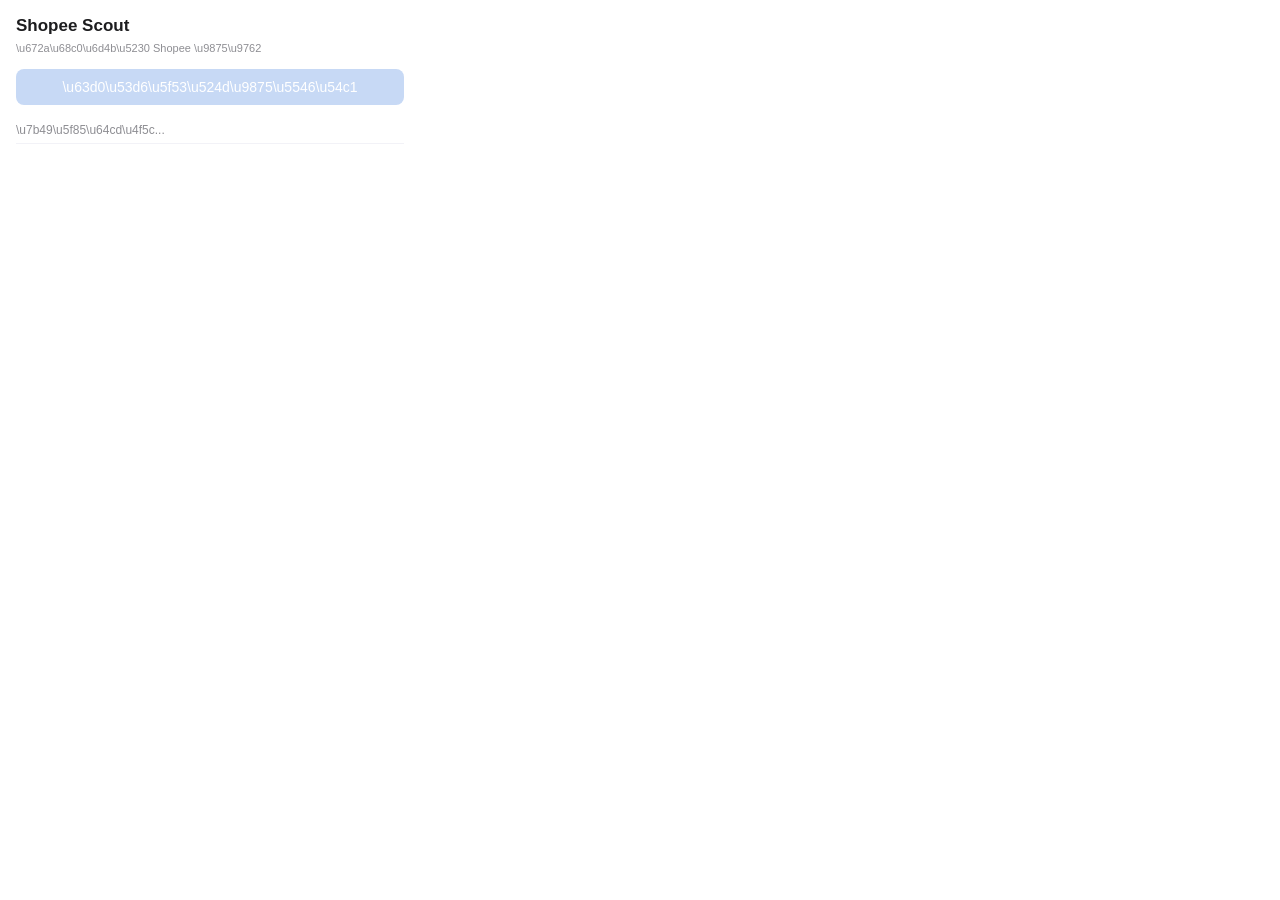
<file: extension/popup/popup.html>
<!DOCTYPE html>
<html>
<head>
  <meta charset="UTF-8">
  <title>Shopee Scout</title>
  <link rel="stylesheet" href="popup.css">
</head>
<body>
  <div class="app">
    <div class="header">
      <h2>Shopee Scout</h2>
      <span id="urlDisplay" class="url-hint">\u672a\u68c0\u6d4b\u5230 Shopee \u9875\u9762</span>
    </div>
    <div class="actions">
      <button id="extractBtn" disabled class="btn-primary">\u63d0\u53d6\u5f53\u524d\u9875\u5546\u54c1</button>
    </div>
    <div id="status" class="status">\u7b49\u5f85\u64cd\u4f5c...</div>
    <div id="debugInfo" class="debug-box" style="display:none;"></div>
    <div id="resultArea" style="display:none;">
      <div class="summary">
        <span id="count">0</span> \u4ef6\u5546\u54c1
        <span id="sourceBadge" class="badge" style="display:none;"></span>
        <button id="exportBtn" class="btn-small">\u5bfc\u51fa CSV</button>
      </div>
      <div id="tableWrap">
        <table id="productTable">
          <thead>
            <tr>
              <th>#</th>
              <th>\u5546\u54c1\u540d</th>
              <th>\u4ef7\u683c</th>
              <th>\u9500\u91cf</th>
              <th>\u8bc4\u5206</th>
              <th>\u5730\u5740</th>
            </tr>
          </thead>
          <tbody id="tableBody"></tbody>
        </table>
      </div>
    </div>
  </div>
  <script src="popup.js"></script>
</body>
</html>
</file>
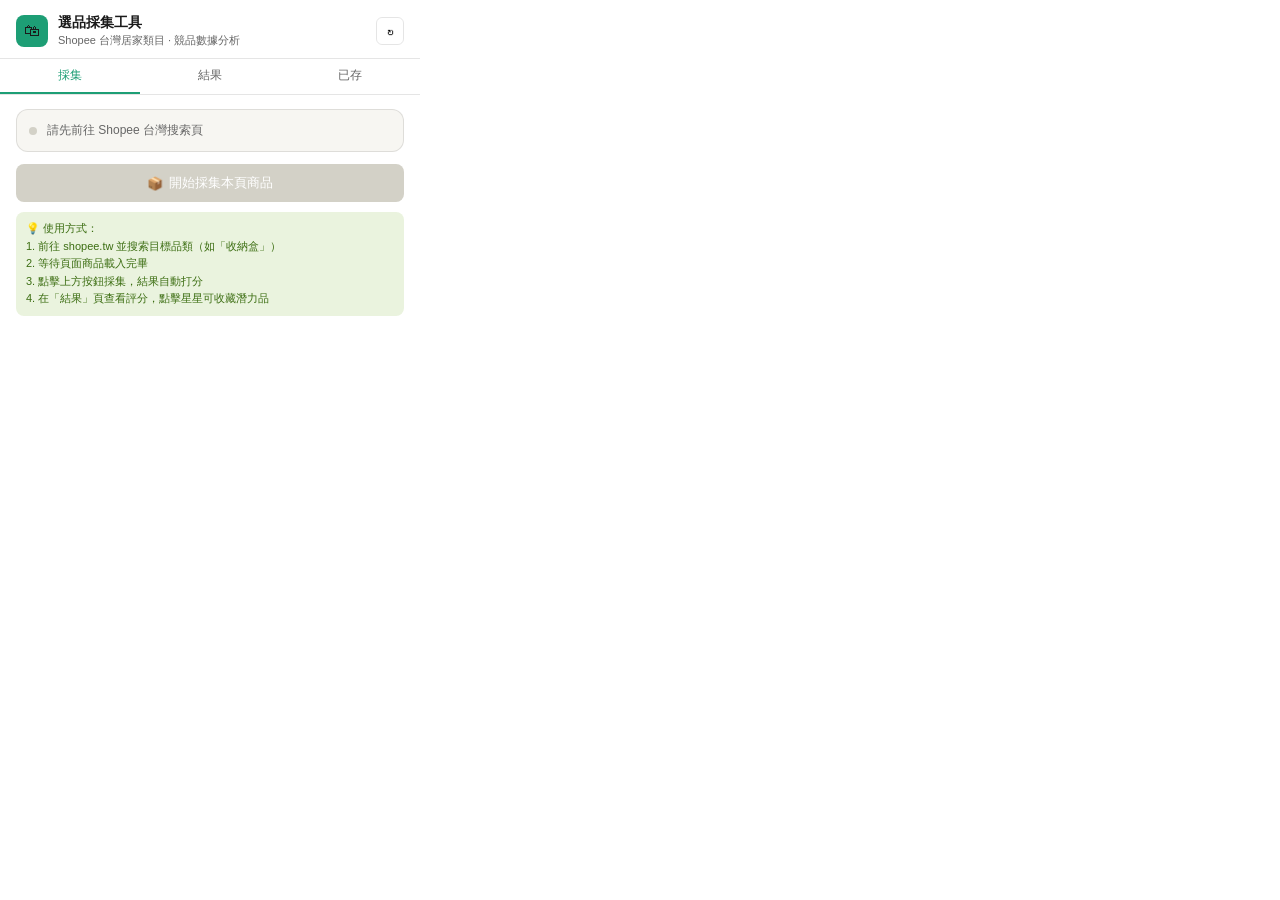
<file: selekt/shopee-collector/popup/popup.html>
<!DOCTYPE html>
<html lang="zh-TW">
<head>
<meta charset="UTF-8">
<meta name="viewport" content="width=device-width, initial-scale=1.0">
<title>Shopee 選品採集工具</title>
<style>
  :root {
    --green: #1D9E75;
    --green-light: #EAF3DE;
    --green-dark: #0F6E56;
    --amber: #EF9F27;
    --amber-light: #FAEEDA;
    --red: #E24B4A;
    --red-light: #FCEBEB;
    --gray-50: #F7F6F2;
    --gray-100: #EDECEA;
    --gray-200: #D3D1C7;
    --gray-600: #5F5E5A;
    --gray-800: #2C2C2A;
    --text: #1a1a1a;
    --text-sub: #666;
    --border: rgba(0,0,0,0.1);
    --radius: 8px;
    --radius-lg: 12px;
  }
  * { box-sizing: border-box; margin: 0; padding: 0; }
  body {
    font-family: -apple-system, 'PingFang TC', 'Microsoft JhengHei', sans-serif;
    font-size: 13px;
    color: var(--text);
    background: #fff;
    width: 420px;
    min-height: 200px;
    max-height: 620px;
    overflow: hidden;
    display: flex;
    flex-direction: column;
  }

  /* Header */
  .header {
    padding: 14px 16px 10px;
    border-bottom: 0.5px solid var(--border);
    display: flex;
    align-items: center;
    gap: 10px;
    flex-shrink: 0;
  }
  .logo {
    width: 32px; height: 32px;
    background: var(--green);
    border-radius: 8px;
    display: flex; align-items: center; justify-content: center;
    font-size: 16px;
    flex-shrink: 0;
  }
  .header-text h1 { font-size: 14px; font-weight: 600; }
  .header-text p { font-size: 11px; color: var(--text-sub); margin-top: 1px; }
  .header-actions { margin-left: auto; display: flex; gap: 6px; }
  .btn-icon {
    width: 28px; height: 28px;
    border: 0.5px solid var(--border);
    border-radius: 6px;
    background: none; cursor: pointer;
    display: flex; align-items: center; justify-content: center;
    font-size: 14px;
    transition: background .15s;
  }
  .btn-icon:hover { background: var(--gray-50); }

  /* Tabs */
  .tabs {
    display: flex;
    border-bottom: 0.5px solid var(--border);
    flex-shrink: 0;
  }
  .tab {
    flex: 1; padding: 8px 4px;
    font-size: 12px; text-align: center;
    border: none; background: none; cursor: pointer;
    color: var(--text-sub);
    border-bottom: 2px solid transparent;
    transition: all .15s;
  }
  .tab.active { color: var(--green); border-bottom-color: var(--green); font-weight: 500; }
  .tab:hover:not(.active) { color: var(--text); }

  /* Panels */
  .panel { display: none; flex: 1; overflow-y: auto; }
  .panel.active { display: flex; flex-direction: column; }

  /* Collect Panel */
  .collect-body { padding: 14px 16px; flex: 1; }
  .status-box {
    padding: 12px;
    border-radius: var(--radius-lg);
    background: var(--gray-50);
    border: 0.5px solid var(--border);
    margin-bottom: 12px;
    display: flex; align-items: center; gap: 10px;
  }
  .status-dot {
    width: 8px; height: 8px; border-radius: 50%;
    background: var(--gray-200); flex-shrink: 0;
  }
  .status-dot.ready { background: var(--green); }
  .status-dot.error { background: var(--red); }
  .status-dot.pulse {
    background: var(--amber);
    animation: pulse 1s infinite;
  }
  @keyframes pulse { 0%,100%{opacity:1} 50%{opacity:.4} }
  .status-text { font-size: 12px; color: var(--text-sub); }
  .status-text strong { color: var(--text); }

  .btn-collect {
    width: 100%;
    padding: 10px;
    background: var(--green);
    color: #fff;
    border: none;
    border-radius: var(--radius);
    font-size: 13px;
    font-weight: 500;
    cursor: pointer;
    transition: background .15s;
    display: flex; align-items: center; justify-content: center; gap: 6px;
  }
  .btn-collect:hover { background: var(--green-dark); }
  .btn-collect:disabled { background: var(--gray-200); cursor: not-allowed; }

  .tip {
    margin-top: 10px;
    padding: 8px 10px;
    background: var(--green-light);
    border-radius: var(--radius);
    font-size: 11px; color: #3B6D11;
    line-height: 1.6;
  }

  /* Results Panel */
  .results-header {
    padding: 10px 16px;
    display: flex; align-items: center; justify-content: space-between;
    border-bottom: 0.5px solid var(--border);
    flex-shrink: 0;
  }
  .results-meta { font-size: 12px; color: var(--text-sub); }
  .results-meta strong { color: var(--text); }
  .btn-export {
    padding: 5px 10px;
    background: none; border: 0.5px solid var(--green);
    color: var(--green); border-radius: 6px;
    font-size: 11px; cursor: pointer;
    transition: all .15s;
  }
  .btn-export:hover { background: var(--green); color: #fff; }
  .btn-export:disabled { border-color: var(--gray-200); color: var(--gray-200); cursor: not-allowed; }
  .btn-sync {
    background: var(--green);
    color: #fff;
    border: none;
    padding: 8px 12px;
    border-radius: 6px;
    cursor: pointer;
    font-size: 13px;
    font-weight: 600;
    white-space: nowrap;
  }
  .btn-sync:hover { background: var(--green-dark); }
  .btn-sync:disabled { background: var(--gray-200); cursor: not-allowed; }

  .filter-bar {
    padding: 8px 16px;
    display: flex; gap: 6px; align-items: center;
    border-bottom: 0.5px solid var(--border);
    flex-shrink: 0;
  }
  .filter-bar input {
    flex: 1; padding: 5px 8px;
    border: 0.5px solid var(--border);
    border-radius: 6px; font-size: 12px; outline: none;
  }
  .filter-bar input:focus { border-color: var(--green); }
  .filter-select {
    padding: 5px 6px;
    border: 0.5px solid var(--border);
    border-radius: 6px; font-size: 11px; outline: none;
    background: #fff; cursor: pointer;
  }

  .product-list { padding: 8px 16px; flex: 1; overflow-y: auto; }
  .product-card {
    padding: 10px 0;
    border-bottom: 0.5px solid var(--border);
    cursor: pointer;
    transition: opacity .1s;
  }
  .product-card:last-child { border-bottom: none; }
  .product-card:hover { opacity: .85; }
  .card-row1 { display: flex; gap: 8px; align-items: flex-start; }
  .product-img {
    width: 40px; height: 40px;
    border-radius: 6px; object-fit: cover;
    border: 0.5px solid var(--border);
    flex-shrink: 0;
    background: var(--gray-100);
  }
  .product-info { flex: 1; min-width: 0; }
  .product-name {
    font-size: 12px; font-weight: 500;
    white-space: nowrap; overflow: hidden; text-overflow: ellipsis;
  }
  .product-stats {
    display: flex; gap: 8px; margin-top: 3px; flex-wrap: wrap;
  }
  .stat { font-size: 11px; color: var(--text-sub); }
  .stat span { color: var(--text); font-weight: 500; }
  .card-row2 { display: flex; align-items: center; justify-content: space-between; margin-top: 6px; }
  .score-badge {
    display: flex; align-items: center; gap: 4px;
  }
  .score-num {
    font-size: 16px; font-weight: 700;
  }
  .score-label { font-size: 10px; color: var(--text-sub); }
  .verdict-tag {
    font-size: 10px; font-weight: 500; padding: 2px 7px;
    border-radius: 4px;
  }
  .v-great  { background: var(--green-light); color: #3B6D11; }
  .v-ok     { background: #E1F5EE; color: #0F6E56; }
  .v-warn   { background: var(--amber-light); color: #854F0B; }
  .v-fail   { background: var(--red-light); color: #A32D2D; }
  .score-bar-wrap { flex: 1; margin: 0 10px; height: 3px; background: var(--gray-100); border-radius: 2px; }
  .score-bar { height: 3px; border-radius: 2px; transition: width .3s; }
  .notes-list { margin-top: 5px; display: none; }
  .product-card.expanded .notes-list { display: block; }
  .note-item {
    font-size: 10px; color: var(--text-sub);
    padding: 1px 0; display: flex; gap: 4px;
  }
  .note-item:before { content: "·"; color: var(--green); }

  /* Empty state */
  .empty-state {
    flex: 1; display: flex; flex-direction: column;
    align-items: center; justify-content: center;
    padding: 2rem; color: var(--text-sub); text-align: center;
  }
  .empty-icon { font-size: 32px; margin-bottom: 8px; opacity: .4; }
  .empty-text { font-size: 12px; line-height: 1.6; }

  /* Saved Panel */
  .saved-body { padding: 12px 16px; flex: 1; overflow-y: auto; }
  .saved-header-row {
    display: flex; align-items: center; justify-content: space-between;
    margin-bottom: 10px;
  }
  .saved-count { font-size: 12px; color: var(--text-sub); }
  .btn-clear {
    font-size: 11px; color: var(--red); background: none;
    border: 0.5px solid var(--red); border-radius: 6px;
    padding: 3px 8px; cursor: pointer;
    transition: all .15s;
  }
  .btn-clear:hover { background: var(--red); color: #fff; }

  .scrollbar::-webkit-scrollbar { width: 4px; }
  .scrollbar::-webkit-scrollbar-track { background: transparent; }
  .scrollbar::-webkit-scrollbar-thumb { background: var(--gray-200); border-radius: 2px; }
</style>
</head>
<body>

<div class="header">
  <div class="logo">🛍</div>
  <div class="header-text">
    <h1>選品採集工具</h1>
    <p>Shopee 台灣居家類目 · 競品數據分析</p>
  </div>
  <div class="header-actions">
    <button class="btn-icon" id="btn-refresh" title="重新採集">↻</button>
  </div>
</div>

<div class="tabs">
  <button class="tab active" data-tab="collect">採集</button>
  <button class="tab" data-tab="results">結果 <span id="results-count-tab"></span></button>
  <button class="tab" data-tab="saved">已存 <span id="saved-count-tab"></span></button>
</div>

<!-- 採集 Panel -->
<div class="panel active scrollbar" id="panel-collect">
  <div class="collect-body">
    <div class="status-box">
      <div class="status-dot" id="status-dot"></div>
      <div class="status-text" id="status-text">請先前往 Shopee 台灣搜索頁</div>
    </div>
    <button class="btn-collect" id="btn-collect" disabled>
      <span>📦</span> 開始採集本頁商品
    </button>
    <div class="tip">
      💡 使用方式：<br>
      1. 前往 shopee.tw 並搜索目標品類（如「收納盒」）<br>
      2. 等待頁面商品載入完畢<br>
      3. 點擊上方按鈕採集，結果自動打分<br>
      4. 在「結果」頁查看評分，點擊星星可收藏潛力品
    </div>
  </div>
</div>

<!-- 結果 Panel -->
<div class="panel scrollbar" id="panel-results">
  <div class="results-header">
    <div class="results-meta">共採集 <strong id="total-count">0</strong> 件商品</div>
    <button class="btn-export" id="btn-export" disabled>⬇ 匯出 CSV</button>
    <button class="btn-sync" id="btn-sync" disabled style="margin-left:6px">☁ 同步到後端</button>
  </div>
  <div class="filter-bar">
    <input type="text" placeholder="搜索商品名稱..." id="filter-input">
    <select class="filter-select" id="filter-verdict">
      <option value="">全部</option>
      <option value="強烈推薦">強烈推薦</option>
      <option value="可以測款">可以測款</option>
      <option value="謹慎考慮">謹慎考慮</option>
      <option value="直接放棄">直接放棄</option>
    </select>
  </div>
  <div class="product-list scrollbar" id="product-list">
    <div class="empty-state">
      <div class="empty-icon">📭</div>
      <div class="empty-text">尚無採集數據<br>請先到採集頁面執行採集</div>
    </div>
  </div>
</div>

<!-- 已存 Panel -->
<div class="panel scrollbar" id="panel-saved">
  <div class="saved-body">
    <div class="saved-header-row">
      <div class="saved-count" id="saved-count-text">已存 0 件潛力品</div>
      <button class="btn-clear" id="btn-clear-saved">清空</button>
    </div>
    <div id="saved-list">
      <div class="empty-state">
        <div class="empty-icon">⭐</div>
        <div class="empty-text">尚無收藏<br>在結果頁點擊 ☆ 星星收藏潛力品</div>
      </div>
    </div>
  </div>
</div>

<script src="popup.js"></script>
</body>
</html>
</file>
<file: extension/popup/popup.css>
* { margin: 0; padding: 0; box-sizing: border-box; }
body {
  width: 420px;
  font-family: -apple-system, BlinkMacSystemFont, 'Segoe UI', Arial, sans-serif;
  background: #ffffff;
  color: #1d1d1f;
  font-size: 13px;
}
.app { padding: 16px; }
.header { margin-bottom: 14px; }
.header h2 {
  font-size: 17px;
  font-weight: 600;
  color: #1d1d1f;
  margin-bottom: 4px;
}
.url-hint {
  font-size: 11px;
  color: #8e8e93;
  word-break: break-all;
}
.actions { margin-bottom: 12px; }
.btn-primary {
  width: 100%;
  padding: 10px;
  font-size: 14px;
  font-weight: 500;
  background: #2f80ed;
  color: white;
  border: none;
  border-radius: 8px;
  cursor: pointer;
  transition: background 0.15s;
}
.btn-primary:hover:not(:disabled) { background: #1a6ed8; }
.btn-primary:disabled { background: #c7d9f5; cursor: not-allowed; }
.btn-small {
  padding: 6px 12px;
  font-size: 12px;
  background: #2f80ed;
  color: white;
  border: none;
  border-radius: 6px;
  cursor: pointer;
  margin-left: 8px;
}
.btn-small:hover { background: #1a6ed8; }
.status {
  font-size: 12px;
  color: #8e8e93;
  padding: 6px 0;
  margin-bottom: 8px;
  border-bottom: 1px solid #f2f2f7;
}
.debug-box {
  font-size: 10px;
  font-family: 'SF Mono', 'Menlo', 'Monaco', 'Consolas', monospace;
  color: #333;
  background: #f5f5f7;
  padding: 8px;
  margin-bottom: 8px;
  border-radius: 6px;
  max-height: 200px;
  overflow-y: auto;
  white-space: pre-wrap;
  word-break: break-all;
  line-height: 1.4;
}
.summary {
  font-size: 13px;
  color: #1d1d1f;
  margin-bottom: 8px;
  display: flex;
  align-items: center;
}
.summary #count { font-weight: 600; font-size: 18px; margin-right: 4px; }
#tableWrap {
  max-height: 320px;
  overflow-y: auto;
  border: 1px solid #f2f2f7;
  border-radius: 8px;
}
table { width: 100%; border-collapse: collapse; font-size: 11px; }
thead th {
  background: #f9f9fb;
  color: #8e8e93;
  font-weight: 500;
  text-align: left;
  padding: 8px 6px;
  border-bottom: 1px solid #e5e5ea;
  position: sticky;
  top: 0;
  z-index: 1;
}
tbody td {
  padding: 6px;
  border-bottom: 1px solid #f2f2f7;
  color: #1d1d1f;
  overflow: hidden;
  text-overflow: ellipsis;
  white-space: nowrap;
  max-width: 140px;
}
tbody tr:last-child td { border-bottom: none; }
.badge {
  font-size: 10px;
  padding: 2px 6px;
  border-radius: 4px;
  margin-left: 6px;
  font-weight: 500;
}
.badge-api { background: #e8f5e9; color: #2e7d32; }
.badge-dom { background: #fff3e0; color: #e65100; }
.name-cell { max-width: 160px; }
.price-cell { max-width: 55px; text-align: right; }
.sold-cell { max-width: 40px; text-align: right; }
.rating-cell { max-width: 35px; text-align: center; }
.shop-cell { max-width: 70px; }
</file>
